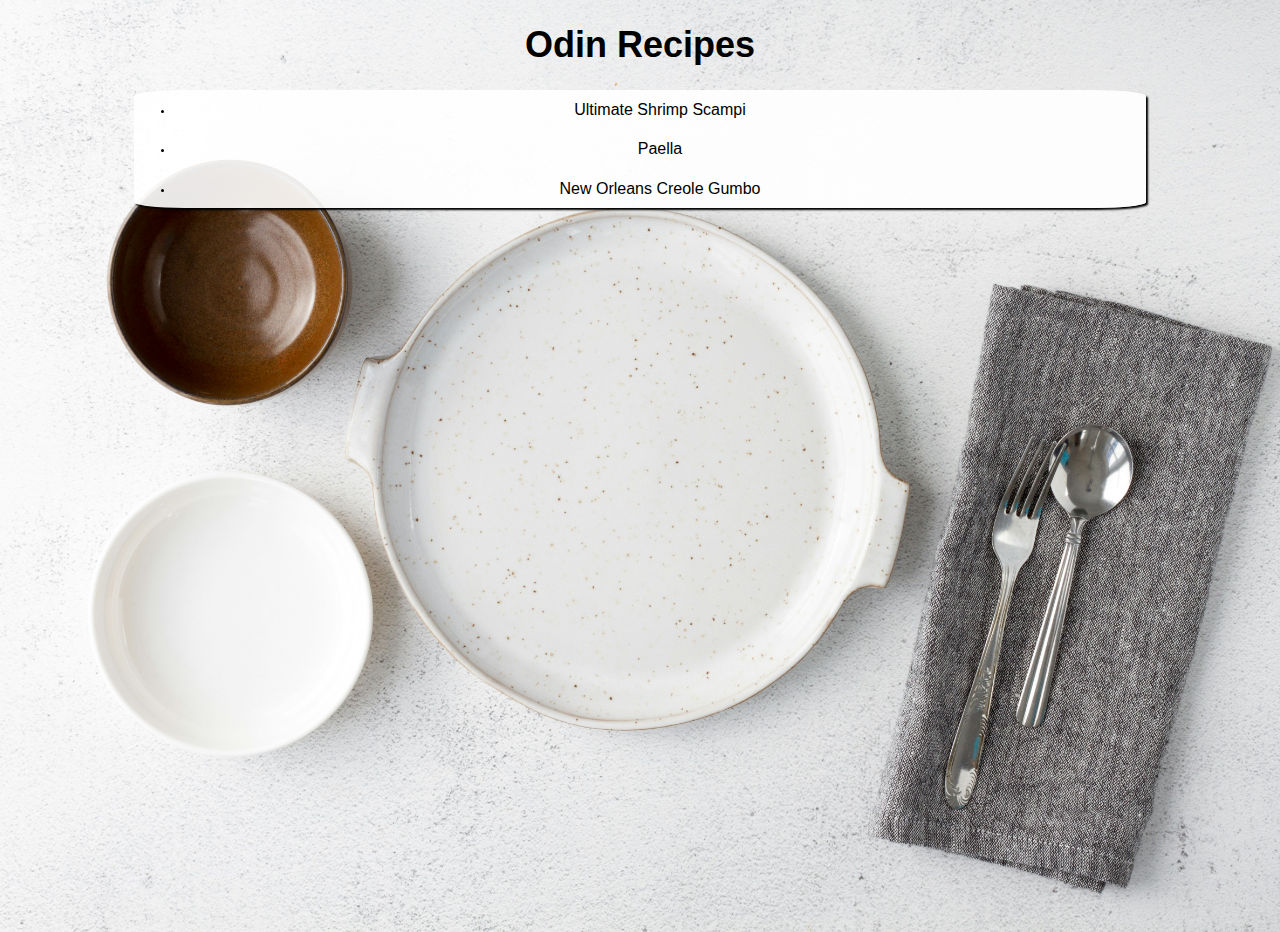
<file: index.html>
<!DOCTYPE html>
<html lang="en">
    <head>
        <meta charset="UTF-8">
        <meta name="viewport" content="width=device-width, initial-scale=1.0">
        <title>Odin Recipes -- The Odin Project</title>
        <link rel="stylesheet" href="./index.css">
    </head>
    <body>
        <h1>Odin Recipes</h1>
        <ul>
            <li><a href="./recipes/scampi.html" target="_blank" rel="noopener noreferrer">Ultimate Shrimp Scampi</a></li>
            <li><a href="./recipes/paella.html" target="_blank" rel="noopener noreferrer">Paella</a></li>
            <li><a href="./recipes/gumbo.html" target="_blank" rel="noopener noreferrer">New Orleans Creole Gumbo</a></li>
        </ul>
    </body>
</html>
</file>
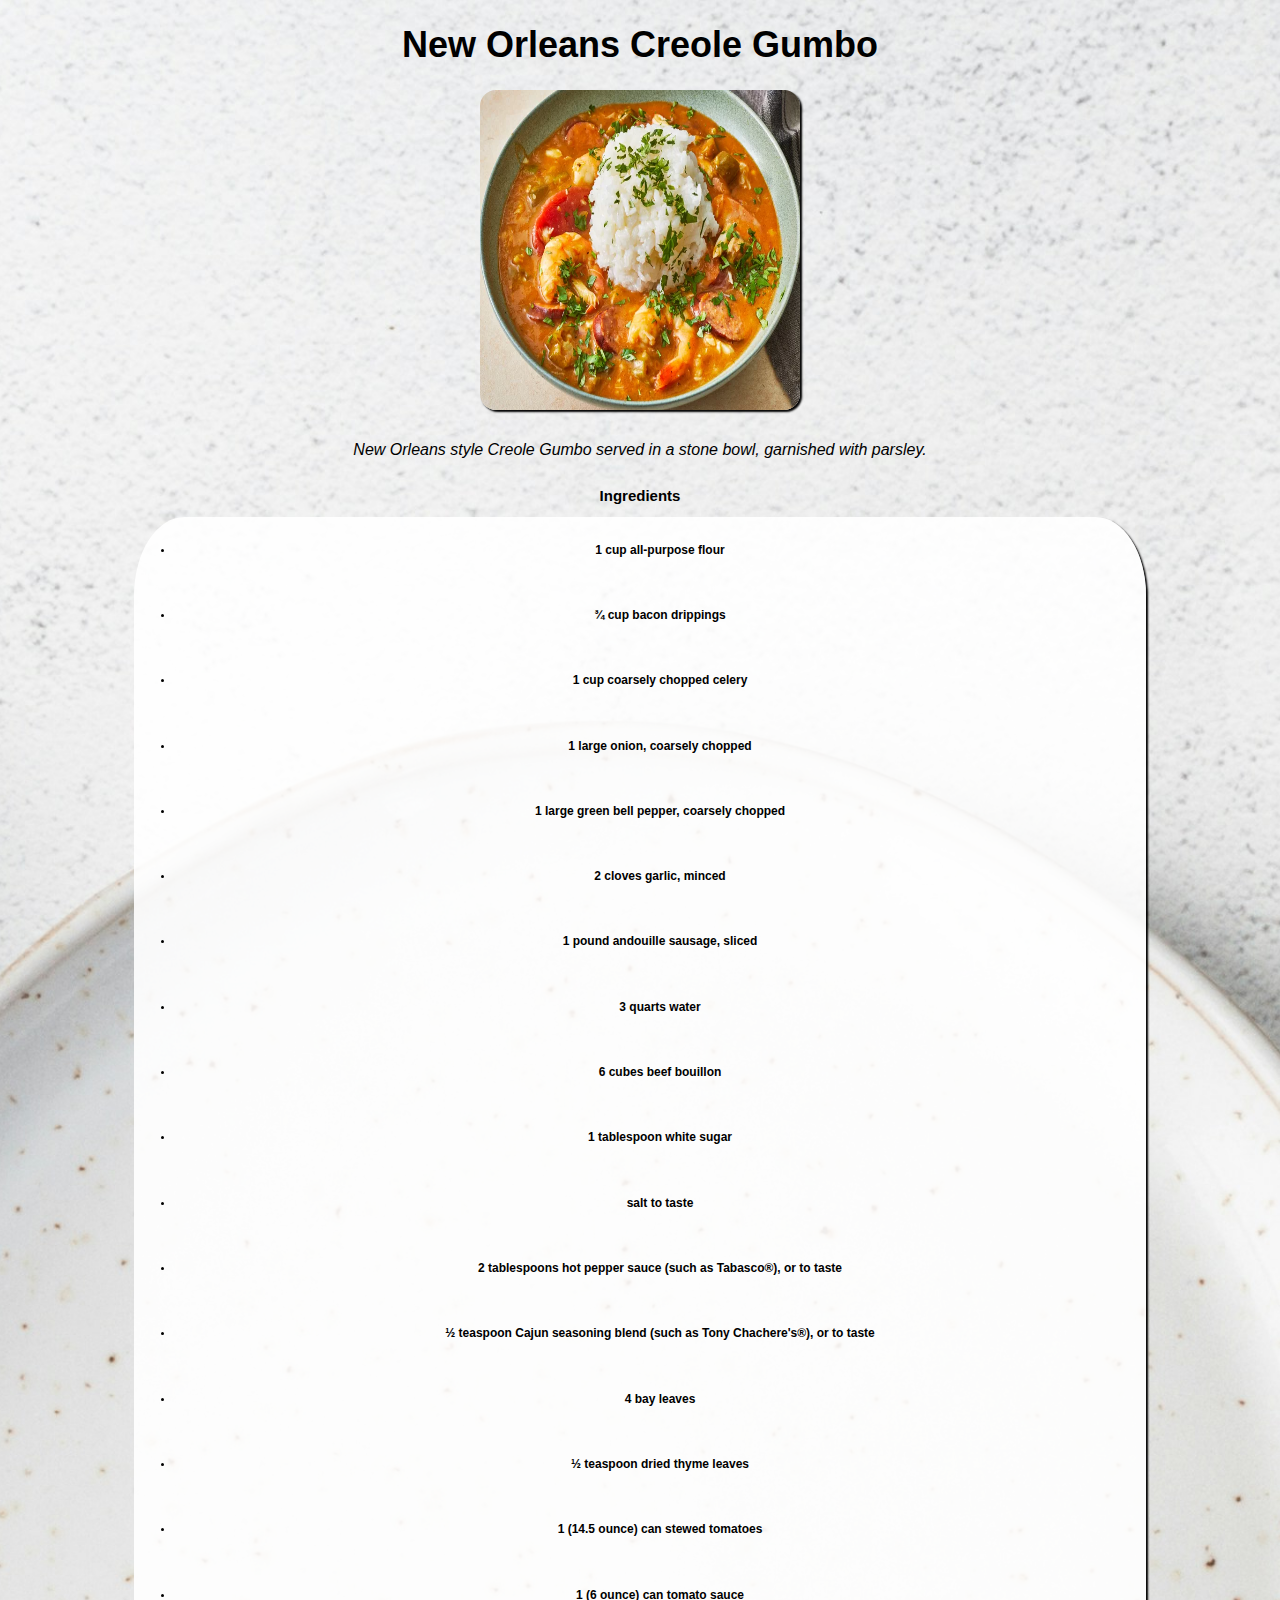
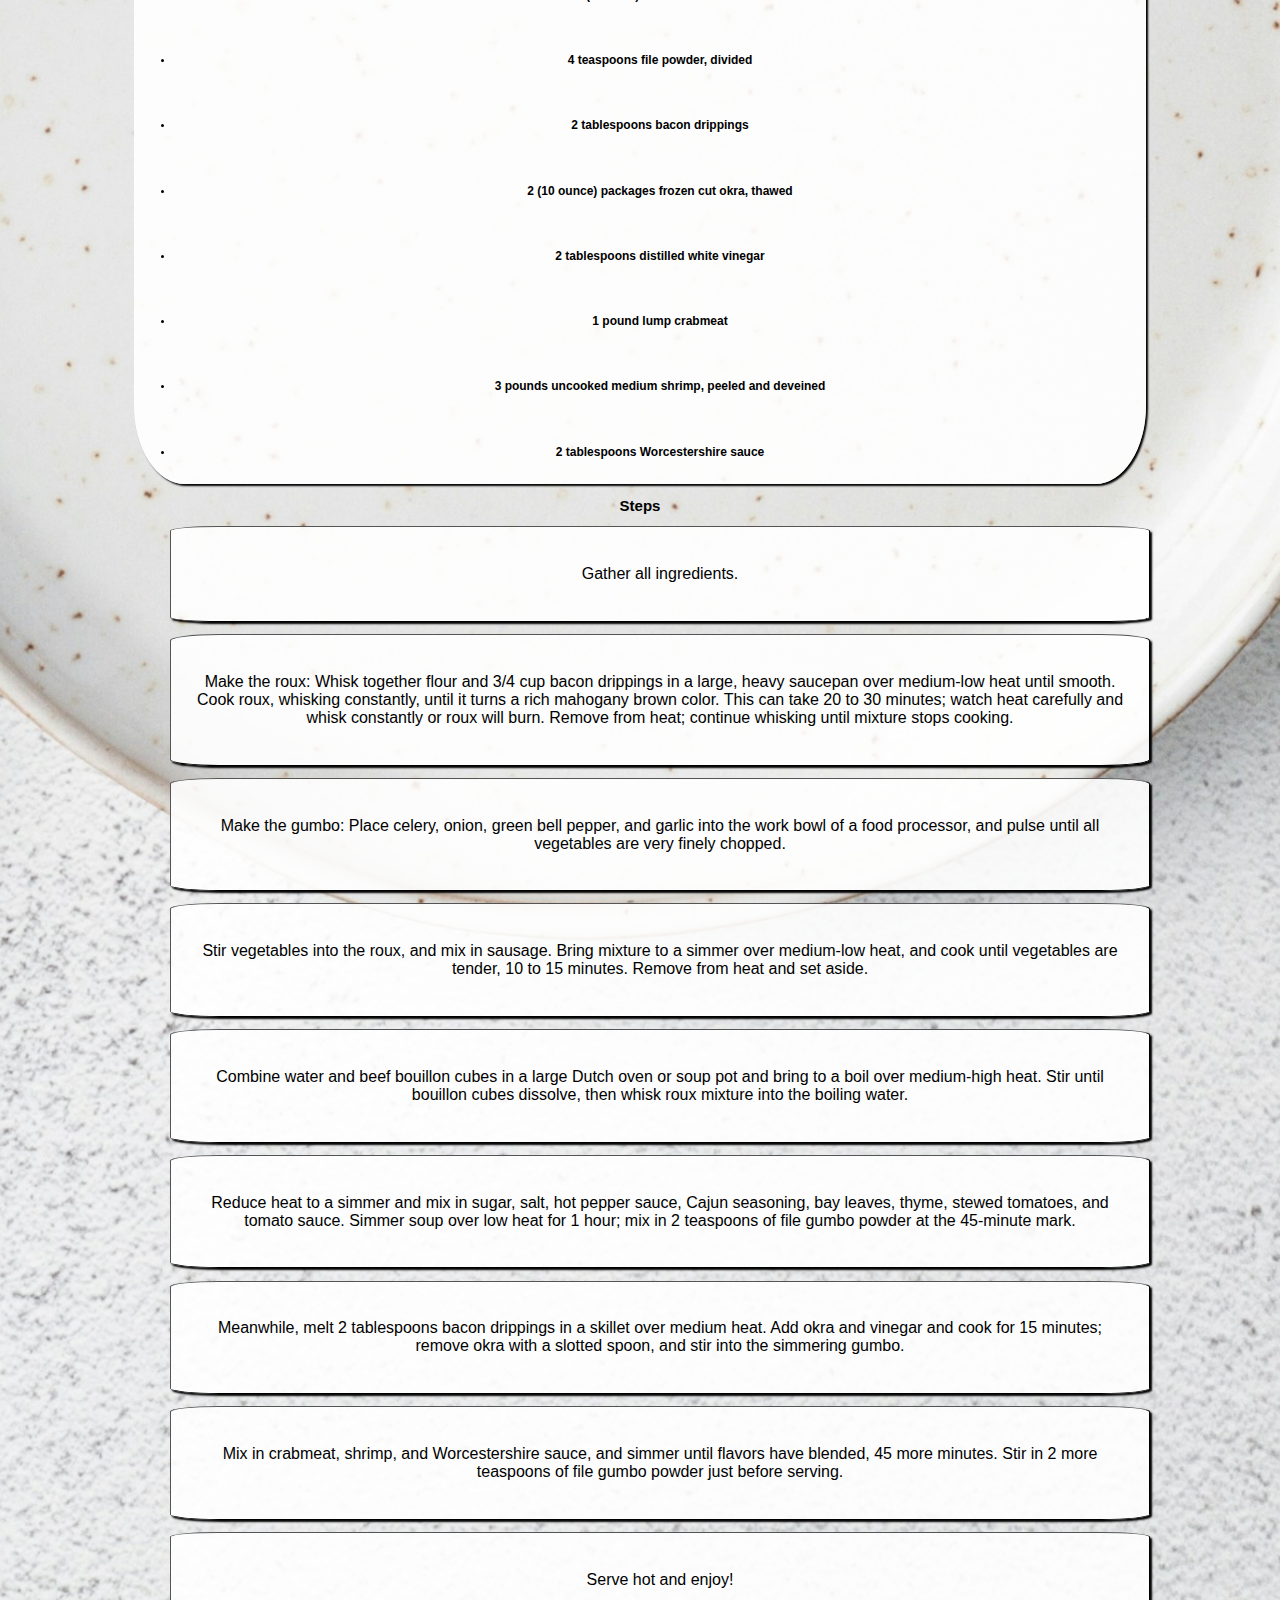
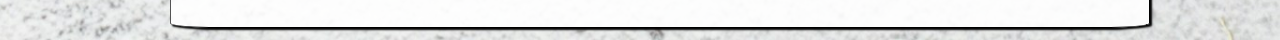
<file: recipes/gumbo.html>
<!DOCTYPE html>
<html lang="en">
    <head>
        <meta charset="UTF-8">
        <meta name="viewport" content="width=device-width, initial-scale=1.0">
        <title>New Orleans Creole Gumbo</title>
        <link rel="stylesheet" href="../style.css">
    </head>
    <body>
        <h1>New Orleans Creole Gumbo</h1>
        <img src="../images/gumbo.jpg" alt="Bowl of prepared New Orleans Creole Gumbo" width="320px" height="320px">
        <p><em>New Orleans style Creole Gumbo served in a stone bowl, garnished with parsley.</em></p>
        <h2>Ingredients</h2>
        <ul>
            <li><strong><h4>1 cup all-purpose flour</h4></strong></li>
            <li><strong><h4>¾ cup bacon drippings</h4></strong></li>
            <li><strong><h4>1 cup coarsely chopped celery</h4></strong></li>
            <li><strong><h4>1 large onion, coarsely chopped</h4></strong></li>
            <li><strong><h4>1 large green bell pepper, coarsely chopped</h4></strong></li>
            <li><strong><h4>2 cloves garlic, minced</h4></strong></li>
            <li><strong><h4>1 pound andouille sausage, sliced</h4></strong></li>
            <li><strong><h4>3 quarts water</h4></strong></li>
            <li><strong><h4>6 cubes beef bouillon</h4></strong></li>
            <li><strong><h4>1 tablespoon white sugar</h4></strong></li>
            <li><strong><h4>salt to taste</h4></strong></li>
            <li><strong><h4>2 tablespoons hot pepper sauce (such as Tabasco®), or to taste</h4></strong></li>
            <li><strong><h4>½ teaspoon Cajun seasoning blend (such as Tony Chachere's®), or to taste</h4></strong></li>
            <li><strong><h4>4 bay leaves</h4></strong></li>
            <li><strong><h4>½ teaspoon dried thyme leaves</h4></strong></li>
            <li><strong><h4>1 (14.5 ounce) can stewed tomatoes</h4></strong></li>
            <li><strong><h4>1 (6 ounce) can tomato sauce</h4></strong></li>
            <li><strong><h4>4 teaspoons file powder, divided</h4></strong></li>
            <li><strong><h4>2 tablespoons bacon drippings</h4></strong></li>
            <li><strong><h4>2 (10 ounce) packages frozen cut okra, thawed</h4></strong></li>
            <li><strong><h4>2 tablespoons distilled white vinegar</h4></strong></li>
            <li><strong><h4>1 pound lump crabmeat</h4></strong></li>
            <li><strong><h4>3 pounds uncooked medium shrimp, peeled and deveined</h4></strong></li>
            <li><strong><h4>2 tablespoons Worcestershire sauce</h4></strong></li>
        </ul>
        <h2>Steps</h2>
        <ol>
            <li><p>Gather all ingredients.</p></li>
            <li><p>Make the roux: Whisk together flour and 3/4 cup bacon drippings in a large, 
                heavy saucepan over medium-low heat until smooth. Cook roux, whisking constantly, 
                until it turns a rich mahogany brown color. This can take 20 to 30 minutes; watch 
                heat carefully and whisk constantly or roux will burn. Remove from heat; continue 
                whisking until mixture stops cooking.</p></li>
            <li><p>Make the gumbo: Place celery, onion, green bell pepper, and garlic into the work 
                bowl of a food processor, and pulse until all vegetables are very finely chopped.</p></li>
            <li><p>Stir vegetables into the roux, and mix in sausage. Bring mixture to a simmer over medium-low heat,
                 and cook until vegetables are tender, 10 to 15 minutes. Remove from heat and set aside.</p></li>
            <li><p>Combine water and beef bouillon cubes in a large Dutch oven or soup pot and bring to a boil over 
                medium-high heat. Stir until bouillon cubes dissolve, then whisk roux mixture into the boiling water.</p></li>
            <li><p>Reduce heat to a simmer and mix in sugar, salt, hot pepper sauce, Cajun seasoning, bay leaves, thyme, stewed 
                tomatoes, and tomato sauce. Simmer soup over low heat for 1 hour; mix in 2 teaspoons of file gumbo powder at the 
                45-minute mark.</p></li>
            <li><p>Meanwhile, melt 2 tablespoons bacon drippings in a skillet over medium heat. Add okra and vinegar and cook for 
                15 minutes; remove okra with a slotted spoon, and stir into the simmering gumbo.</p></li>
            <li><p>Mix in crabmeat, shrimp, and Worcestershire sauce, and simmer until flavors have blended, 45 more minutes. Stir in 
                2 more teaspoons of file gumbo powder just before serving.</p></li>
            <li><p>Serve hot and enjoy!</p></li>
        </ol>
    </body>
</html>
</file>
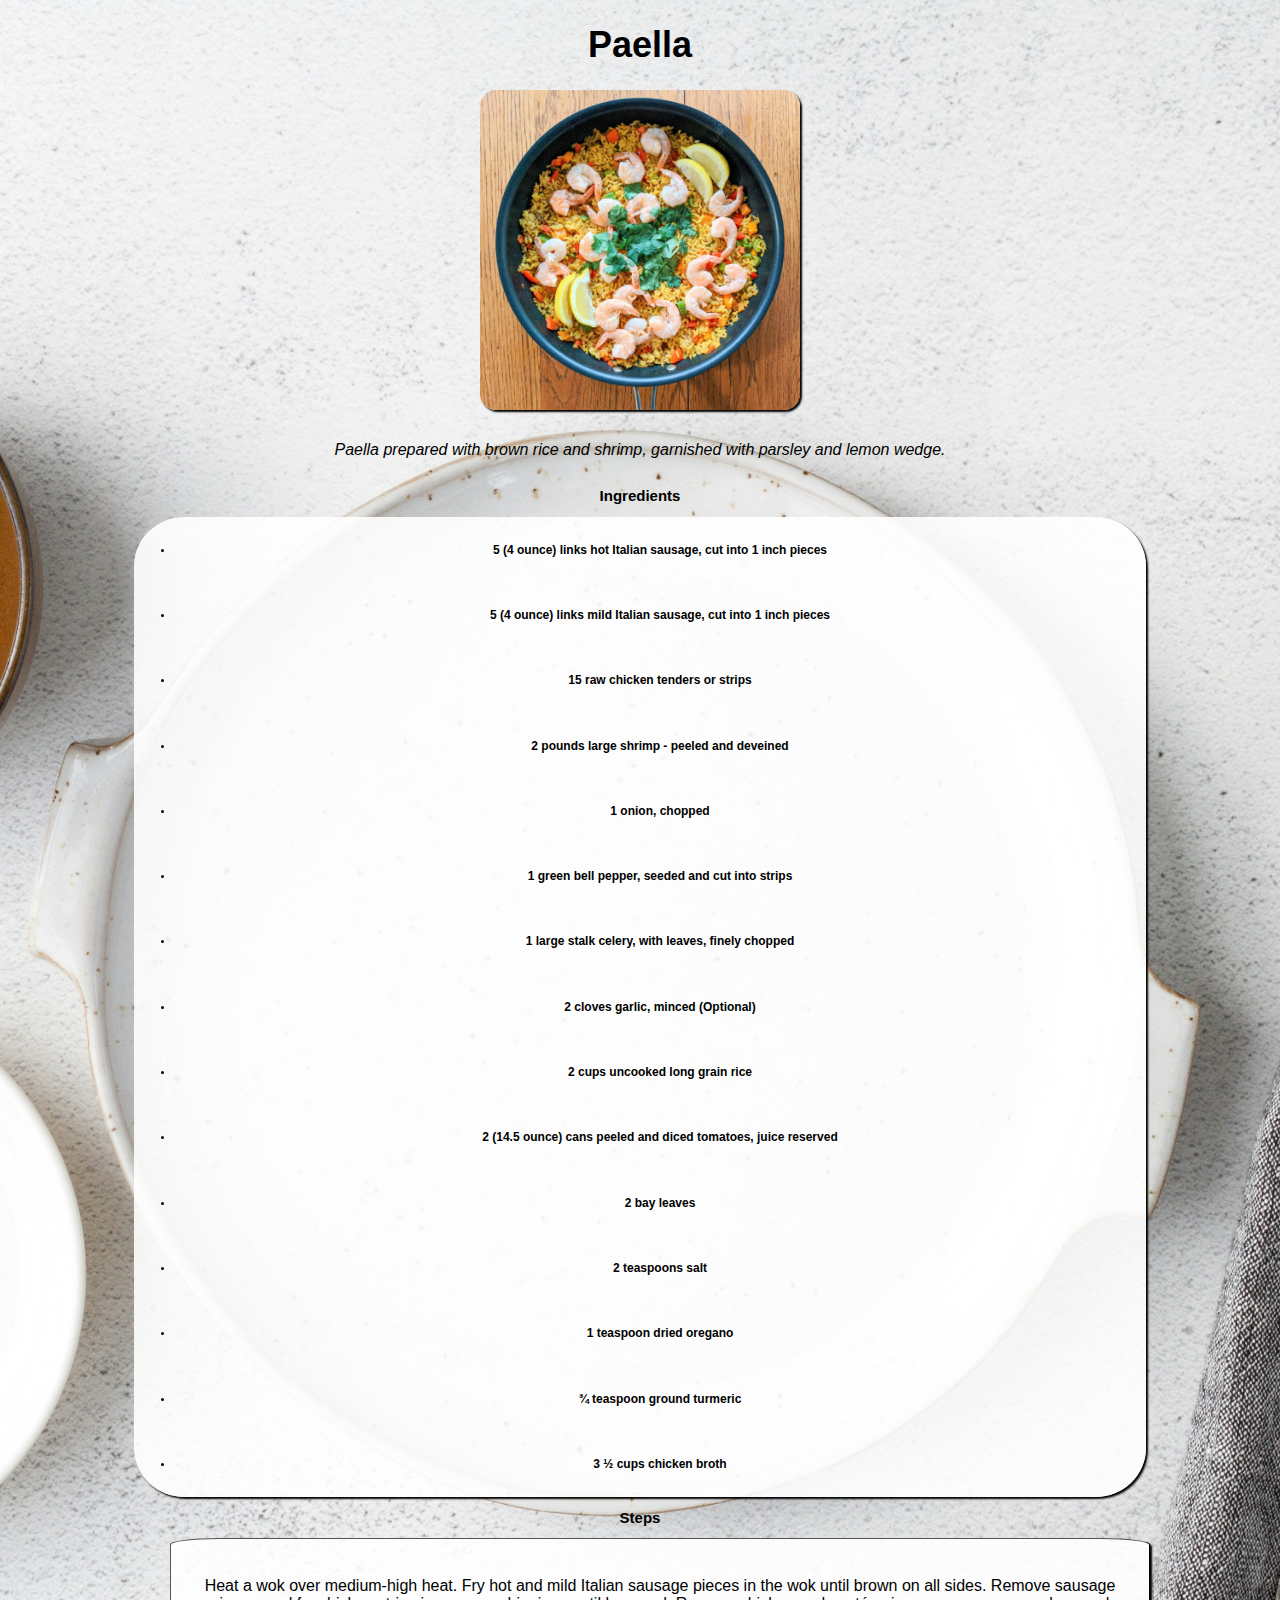
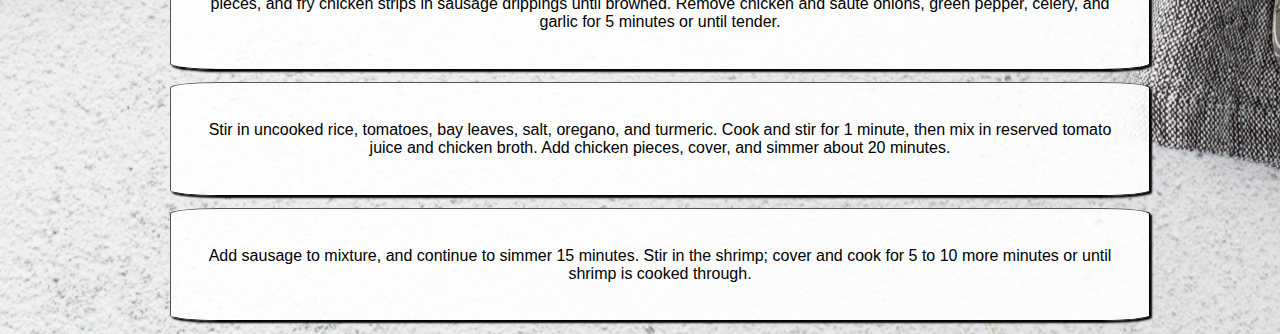
<file: recipes/paella.html>
<!DOCTYPE html>
<html lang="en">
    <head>
        <meta charset="UTF-8">
        <meta name="viewport" content="width=device-width, initial-scale=1.0">
        <title>Paella</title>
        <link rel="stylesheet" href="../style.css">
    </head>
    <body>
        <h1>Paella</h1>
        <img src="../images/paella.jpg" alt="Prepared Paella Spanish dish" width="320px" height="320px">
        <p><em>Paella prepared with brown rice and shrimp, garnished with parsley and lemon wedge.</em></p>
        <h2>Ingredients</h2>
        <ul>
            <li><strong><h4>5 (4 ounce) links hot Italian sausage, cut into 1 inch pieces</h4></strong></li>
            <li><strong><h4>5 (4 ounce) links mild Italian sausage, cut into 1 inch pieces</h4></strong></li>
            <li><strong><h4>15 raw chicken tenders or strips</h4></strong></li>
            <li><strong><h4>2 pounds large shrimp - peeled and deveined</h4></strong></li>
            <li><strong><h4>1 onion, chopped</h4></strong></li>
            <li><strong><h4>1 green bell pepper, seeded and cut into strips</h4></strong></li>
            <li><strong><h4>1 large stalk celery, with leaves, finely chopped</h4></strong></li>
            <li><strong><h4>2 cloves garlic, minced (Optional)</h4></strong></li>
            <li><strong><h4>2 cups uncooked long grain rice</h4></strong></li>
            <li><strong><h4>2 (14.5 ounce) cans peeled and diced tomatoes, juice reserved</h4></strong></li>
            <li><strong><h4>2 bay leaves</h4></strong></li>
            <li><strong><h4>2 teaspoons salt</h4></strong></li>
            <li><strong><h4>1 teaspoon dried oregano</h4></strong></li>
            <li><strong><h4>¾ teaspoon ground turmeric</h4></strong></li>
            <li><strong><h4>3 ½ cups chicken broth</h4></strong></li>
        </ul>
        <h2>Steps</h2>
        <ol>
            <li><p>Heat a wok over medium-high heat. 
                Fry hot and mild Italian sausage pieces in the wok until brown on all sides. 
                Remove sausage pieces, and fry chicken strips in sausage drippings until browned. 
                Remove chicken and sauté onions, green pepper, celery, and garlic for 5 minutes 
                or until tender.</p></li>
            <li><p>Stir in uncooked rice, tomatoes, bay leaves, salt, oregano, and turmeric. 
                Cook and stir for 1 minute, then mix in reserved tomato juice and chicken broth. 
                Add chicken pieces, cover, and simmer about 20 minutes.</p></li>
            <li><p>Add sausage to mixture, and continue to simmer 15 minutes. Stir in the shrimp; 
                cover and cook for 5 to 10 more minutes or until shrimp is cooked through.</p></li>
        </ol>
    </body>
</html>
</file>
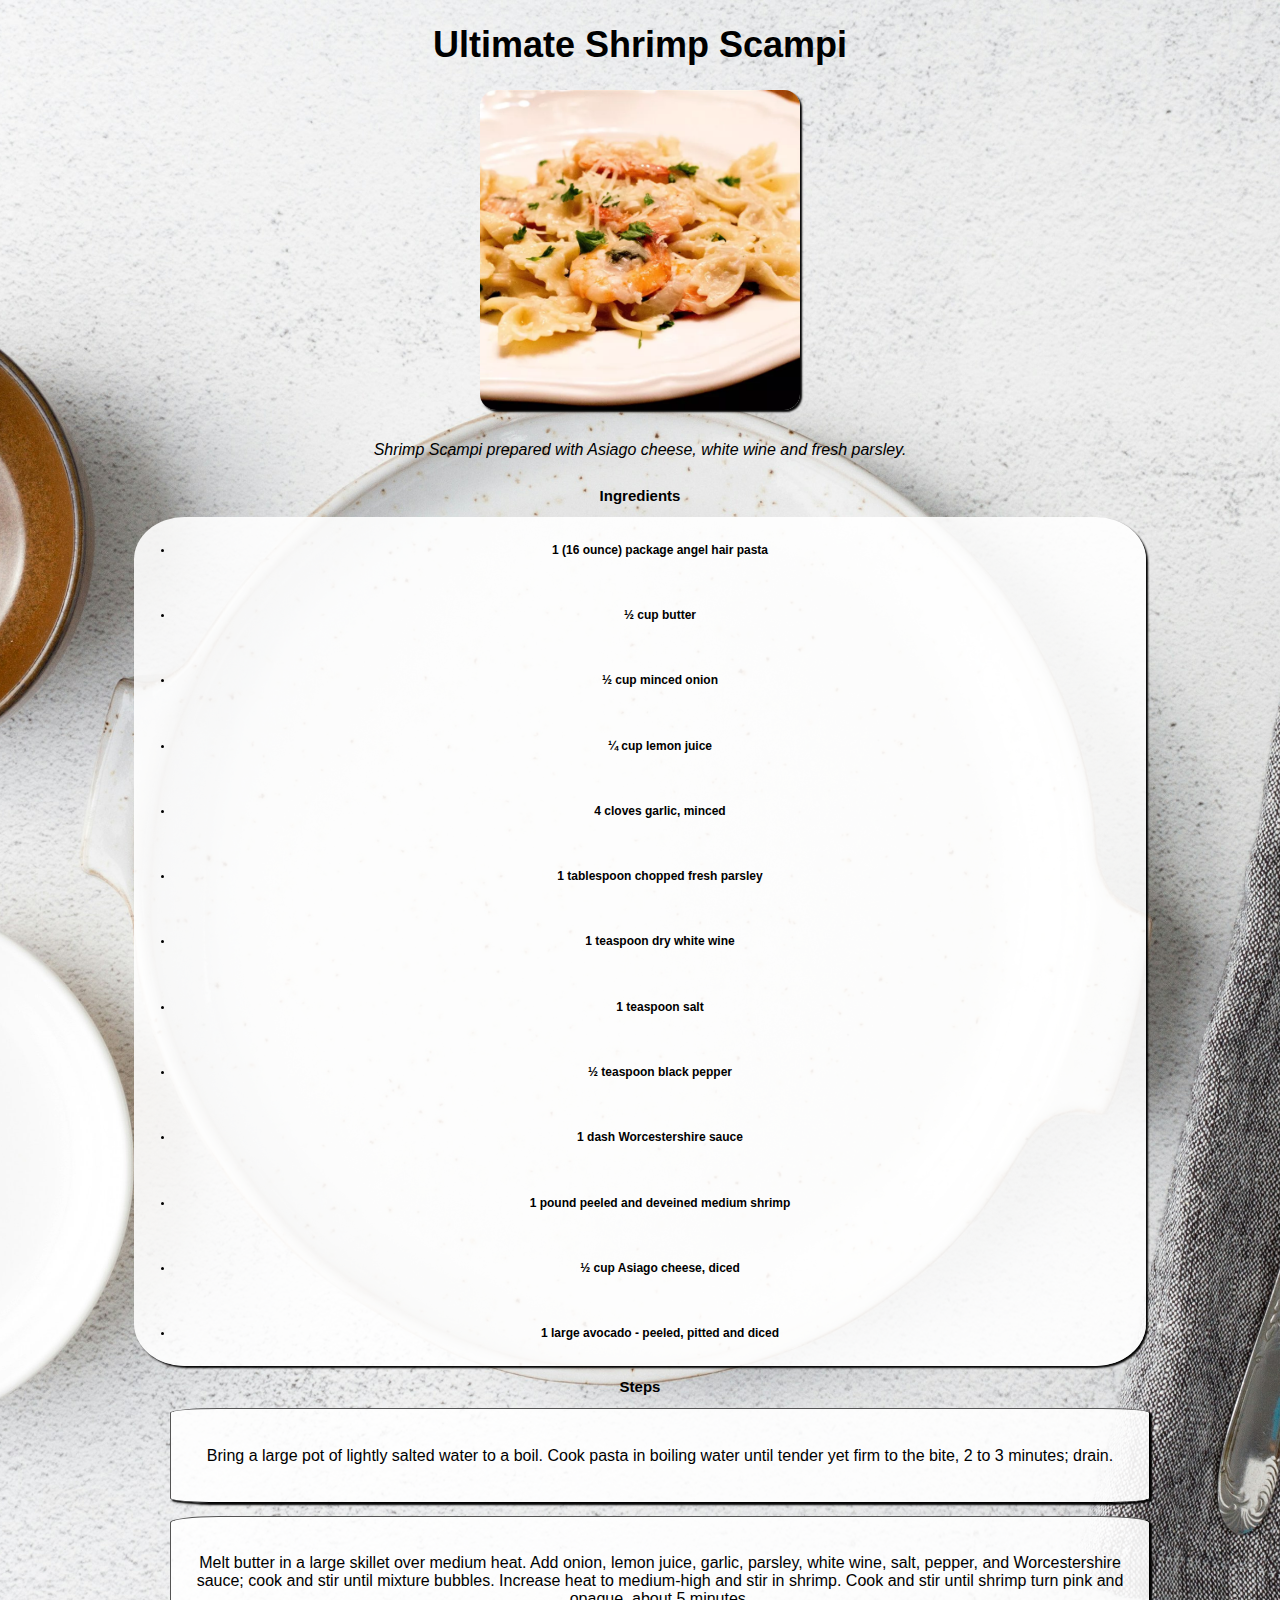
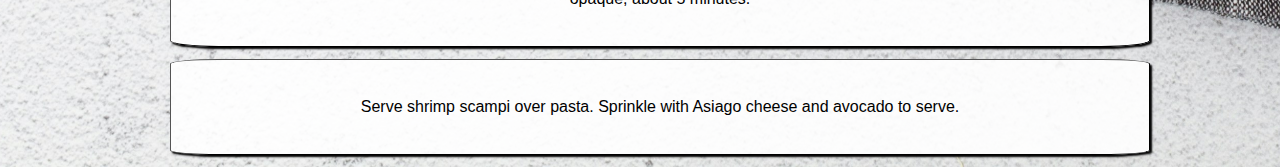
<file: recipes/scampi.html>
<!DOCTYPE html>
<html lang="en">
    <head>
        <meta charset="UTF-8">
        <meta name="viewport" content="width=device-width, initial-scale=1.0">
        <title>Ultimate Shrimp Scampi</title>
        <link rel="stylesheet" href="../style.css">
    </head>
    <body>
        <h1>Ultimate Shrimp Scampi</h1>
        <img src="../images/scampi.jpg" alt="Dish of prepared Ultimate Shrimp Scampi" width="320px" height="320px">
        <p><em>Shrimp Scampi prepared with Asiago cheese, white wine and fresh parsley.</em></p>
        <h2>Ingredients</h2>
        <ul>
            <li><strong><h4>1 (16 ounce) package angel hair pasta</h4></strong></li>
            <li><strong><h4>½ cup butter</h4></strong></li>
            <li><strong><h4>½ cup minced onion</h4></strong></li>
            <li><strong><h4>¼ cup lemon juice</h4></strong></li>
            <li><strong><h4>4 cloves garlic, minced</h4></strong></li>
            <li><strong><h4>1 tablespoon chopped fresh parsley</h4></strong></li>
            <li><strong><h4>1 teaspoon dry white wine</h4></strong></li>
            <li><strong><h4>1 teaspoon salt</h4></strong></li>
            <li><strong><h4>½ teaspoon black pepper</h4></strong></li>
            <li><strong><h4>1 dash Worcestershire sauce</h4></strong></li>
            <li><strong><h4>1 pound peeled and deveined medium shrimp</h4></strong></li>
            <li><strong><h4>½ cup Asiago cheese, diced</h4></strong></li>
            <li><strong><h4>1 large avocado - peeled, pitted and diced</h4></strong></li>
        </ul>
        <h2>Steps</h2>
        <ol>
            <li><p>Bring a large pot of lightly salted water to a boil.
                Cook pasta in boiling water until tender yet firm to the bite, 2 to 3 minutes; drain.
            </p></li>
            <li><p>Melt butter in a large skillet over medium heat. 
                Add onion, lemon juice, garlic, parsley, white wine, salt, pepper, and Worcestershire sauce; 
                cook and stir until mixture bubbles. Increase heat to medium-high and stir in shrimp. 
                Cook and stir until shrimp turn pink and opaque, about 5 minutes.
            </p></li>
            <li><p>Serve shrimp scampi over pasta. Sprinkle with Asiago cheese and avocado to serve.</p></li>
        </ol>
    </body>
</html>
</file>
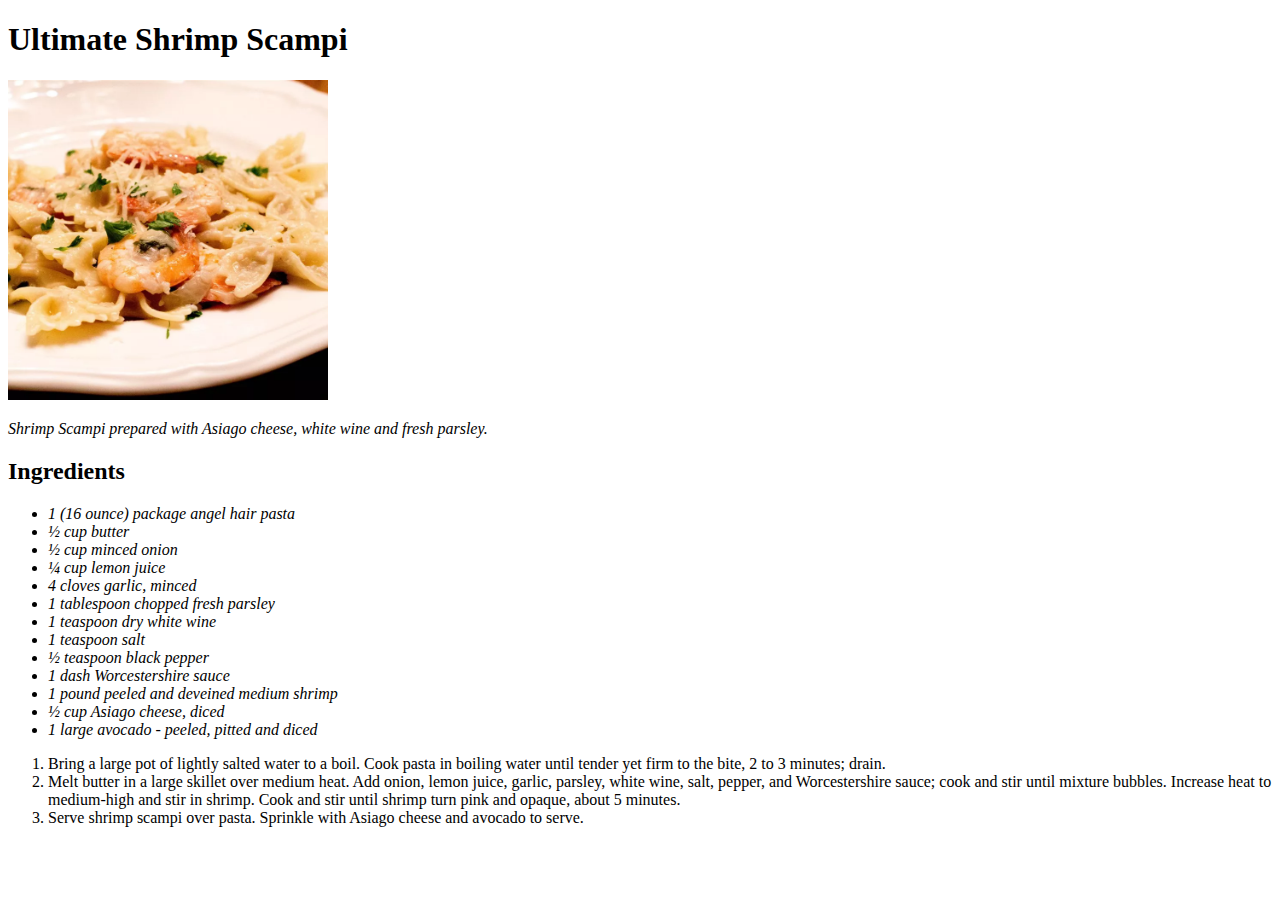
<file: recipes/ultimate-shrimp-scampi.html>
<!DOCTYPE html>
<html lang="en">
    <head>
        <meta charset="UTF-8">
        <meta name="viewport" content="width=device-width, initial-scale=1.0">
        <title>Ultimate Shrimp Scampi</title>
    </head>
    <body>
        <h1>Ultimate Shrimp Scampi</h1>
        <img src="../images/ultimate-shrimp-scampi.jpg" alt="Dish of prepared Ultimate Shrimp Scampi" width="320px" height="320px">
        <p><em>Shrimp Scampi prepared with Asiago cheese, white wine and fresh parsley.</em></p>
        <h2>Ingredients</h2>
        <ul>
            <li><em>1 (16 ounce) package angel hair pasta</em></li>
            <li><em>½ cup butter</em></li>
            <li><em>½ cup minced onion</em></li>
            <li><em>¼ cup lemon juice</em></li>
            <li><em>4 cloves garlic, minced</em></li>
            <li><em>1 tablespoon chopped fresh parsley</em></li>
            <li><em>1 teaspoon dry white wine</em></li>
            <li><em>1 teaspoon salt</em></li>
            <li><em>½ teaspoon black pepper</em></li>
            <li><em>1 dash Worcestershire sauce</em></li>
            <li><em>1 pound peeled and deveined medium shrimp</em></li>
            <li><em>½ cup Asiago cheese, diced</em></li>
            <li><em>1 large avocado - peeled, pitted and diced</em></li>
        </ul>
        <ol>
            <li>Bring a large pot of lightly salted water to a boil. 
                Cook pasta in boiling water until tender yet firm to the bite, 2 to 3 minutes; drain.
            </li>
            <li>Melt butter in a large skillet over medium heat. 
                Add onion, lemon juice, garlic, parsley, white wine, salt, pepper, and Worcestershire sauce; 
                cook and stir until mixture bubbles. Increase heat to medium-high and stir in shrimp. 
                Cook and stir until shrimp turn pink and opaque, about 5 minutes.
            </li>
            <li>Serve shrimp scampi over pasta. Sprinkle with Asiago cheese and avocado to serve.</li>
        </ol>
    </body>
</html>
</file>
<file: index.css>
@import url(./style.css);

body {
    background-size: cover;
    height: 100vh;
}
</file>
<file: style.css>
html {
    box-sizing: border-box;
    font-family: 'Gill Sans', 'Gill Sans MT', Calibri, 'Trebuchet MS', sans-serif;
    font-size: 62.5%;
}

*,
*::before,
*::after {
    box-sizing: inherit;
    text-align: center;
}

body {
    background-image: url(./images/dish-bg.jpg);
    background-position: center;
    background-size: cover;
    background-repeat: no-repeat;
}

h1 {
    font-size: 3.6em;
}

p {
    padding: 1%;
    font-size: 1.6em;
}

a {
    color: rgb(0, 0, 0);
    display: inline-block;
    font-size: 1.6em;
    padding: 1px;
    text-decoration: none;
    text-shadow: 2px 2px 4px solid white;
}

a:hover {
    background-color: rgb(0, 0, 0);
    color: rgb(255, 255, 255);
    text-decoration: underline;
    text-shadow: 2px 2px 4px solid white;
}

li {
    text-align: center;
    background: none;
    flex-flow: row wrap;
    margin: auto;
    padding: 1%;    
    width: 100%;
}

div, img, ul, ol li {
    border-radius: 5%;
    box-shadow: 2px 2px 2px black;
}

li strong h4 {
    font-size: 1.2em;
}

ul, ol li {
    background-color: rgba(255, 255, 255, 0.9);
    display: block;
    margin: auto;
    width: 80%;
}

ol li {
    border: 1px outset black;
    margin: 1% auto;
    padding: 1%;
    text-align: left;
}
</file>
